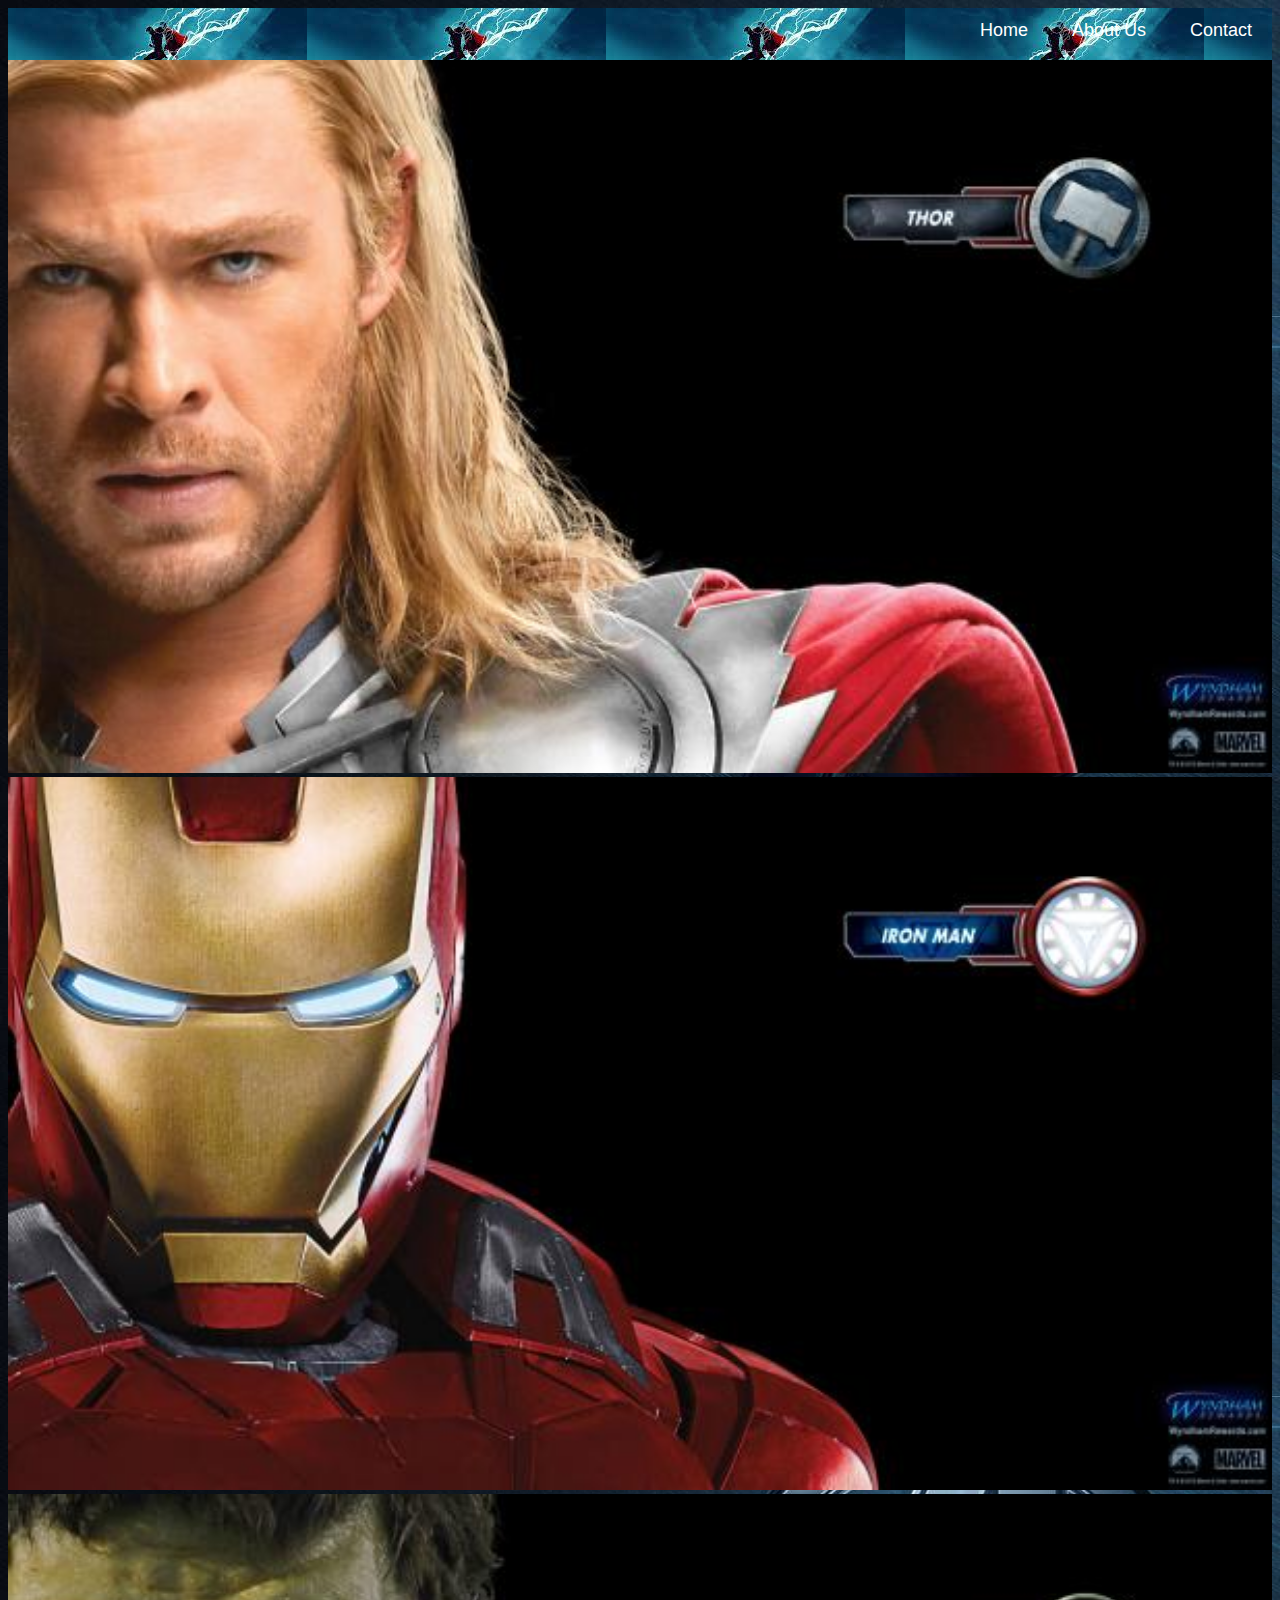
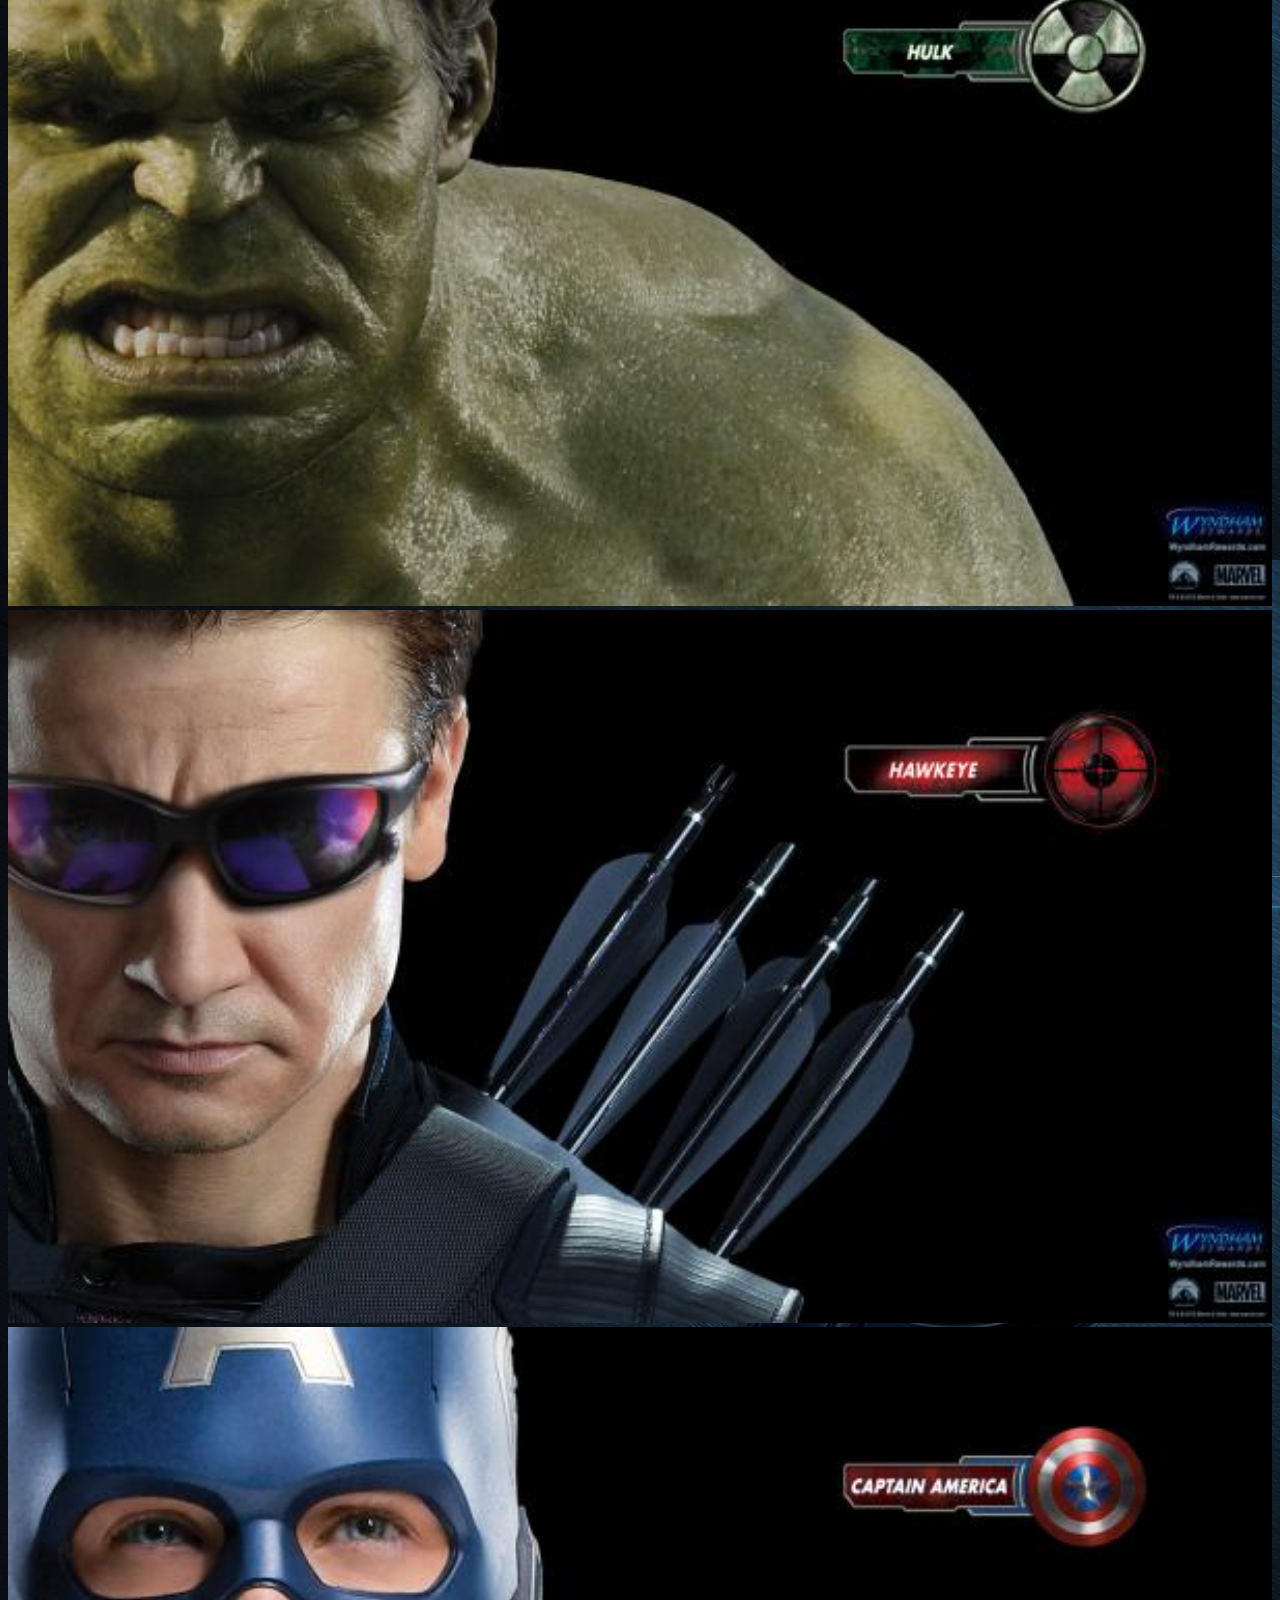
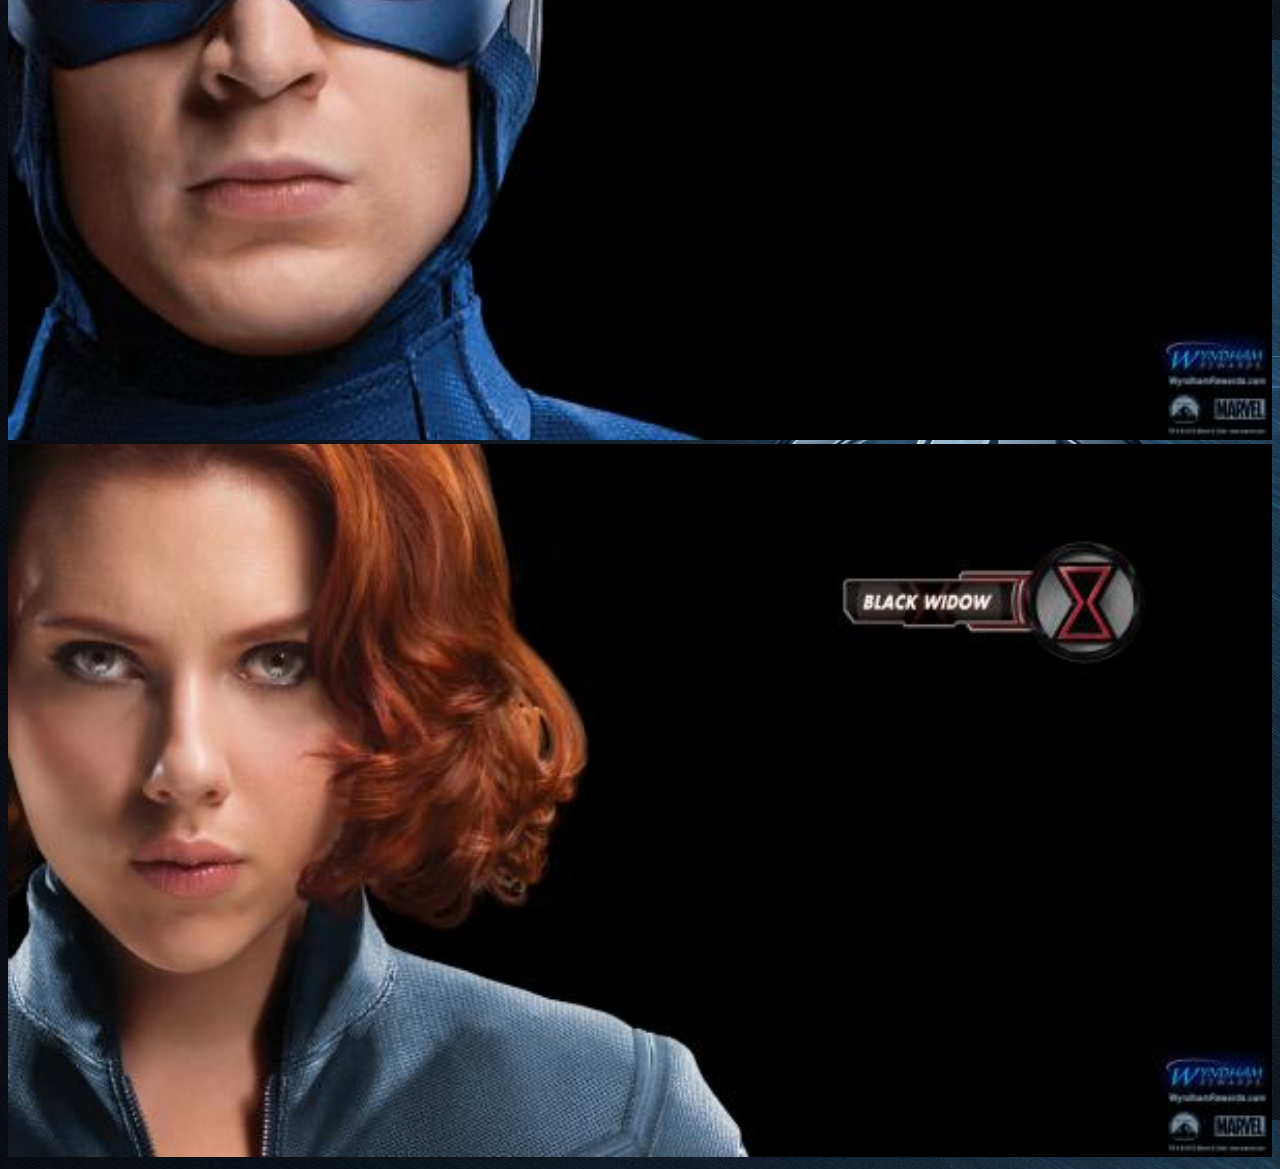
<file: Index.html>
<!DOCTYPE html>
<html>
      <head>
            <link rel="stylesheet" href="style.css">
      </head>
      <body>
          <div id="menu">
            <a href="Index.html">Home</a>
            <a href="about.html">About Us</a>
            <a href="contact.html">Contact</a>
          </div>
           <div class="gallery">
                <a href="avenger-1.html"><img src="images/avengers_01.jpg"/></a>
                <a href="avenger-2.html"><img src="images/avengers_02.jpg"/></a>
                <a href="avenger-3.html"><img src="images/avengers_03.jpg"/></a>
                <a href="avenger-4.html"><img src="images/avengers_04.jpg"/></a>
                <a href="avenger-5.html"><img src="images/avengers_05.jpg"/></a>
                <a href="avenger-6.html"><img src="images/avengers_06.jpg"/></a>
           </div>
      </body>
</html>
</file>
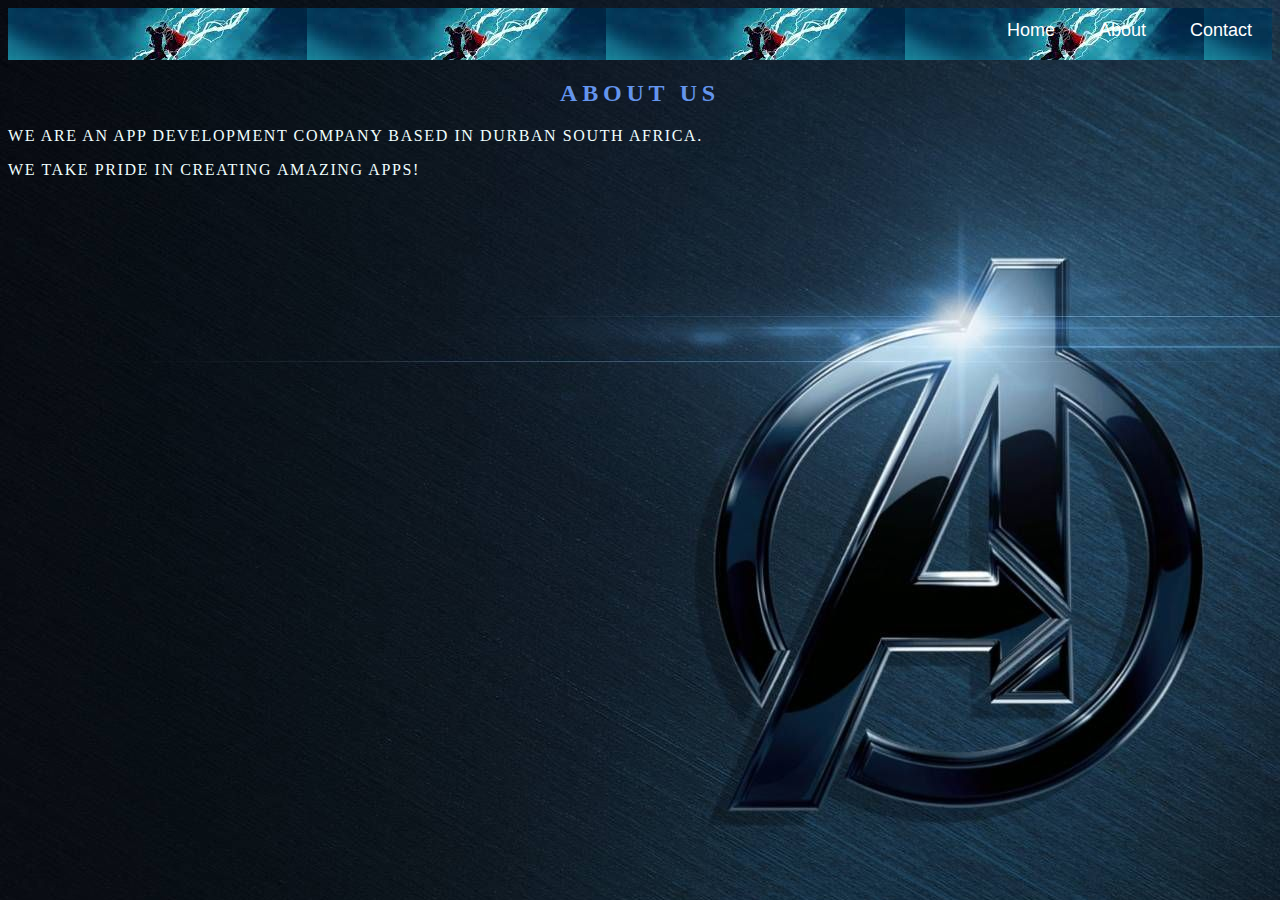
<file: about.html>
<!DOCTYPE html>
<html>
    <head>
        <link rel="stylesheet" href="style.css">
    </head>
    <body>
        <div id="menu">
            <a href="index.html">Home</a>
            <a href="about.html">About</a>
            <a href="contact.html">Contact</a>
        </div>
        <h2>About us</h2>
        <p>We are an App Development Company based in Durban South Africa.</p>
        <p>We take pride in creating amazing apps!</p> 
    </body>
</html>
</file>
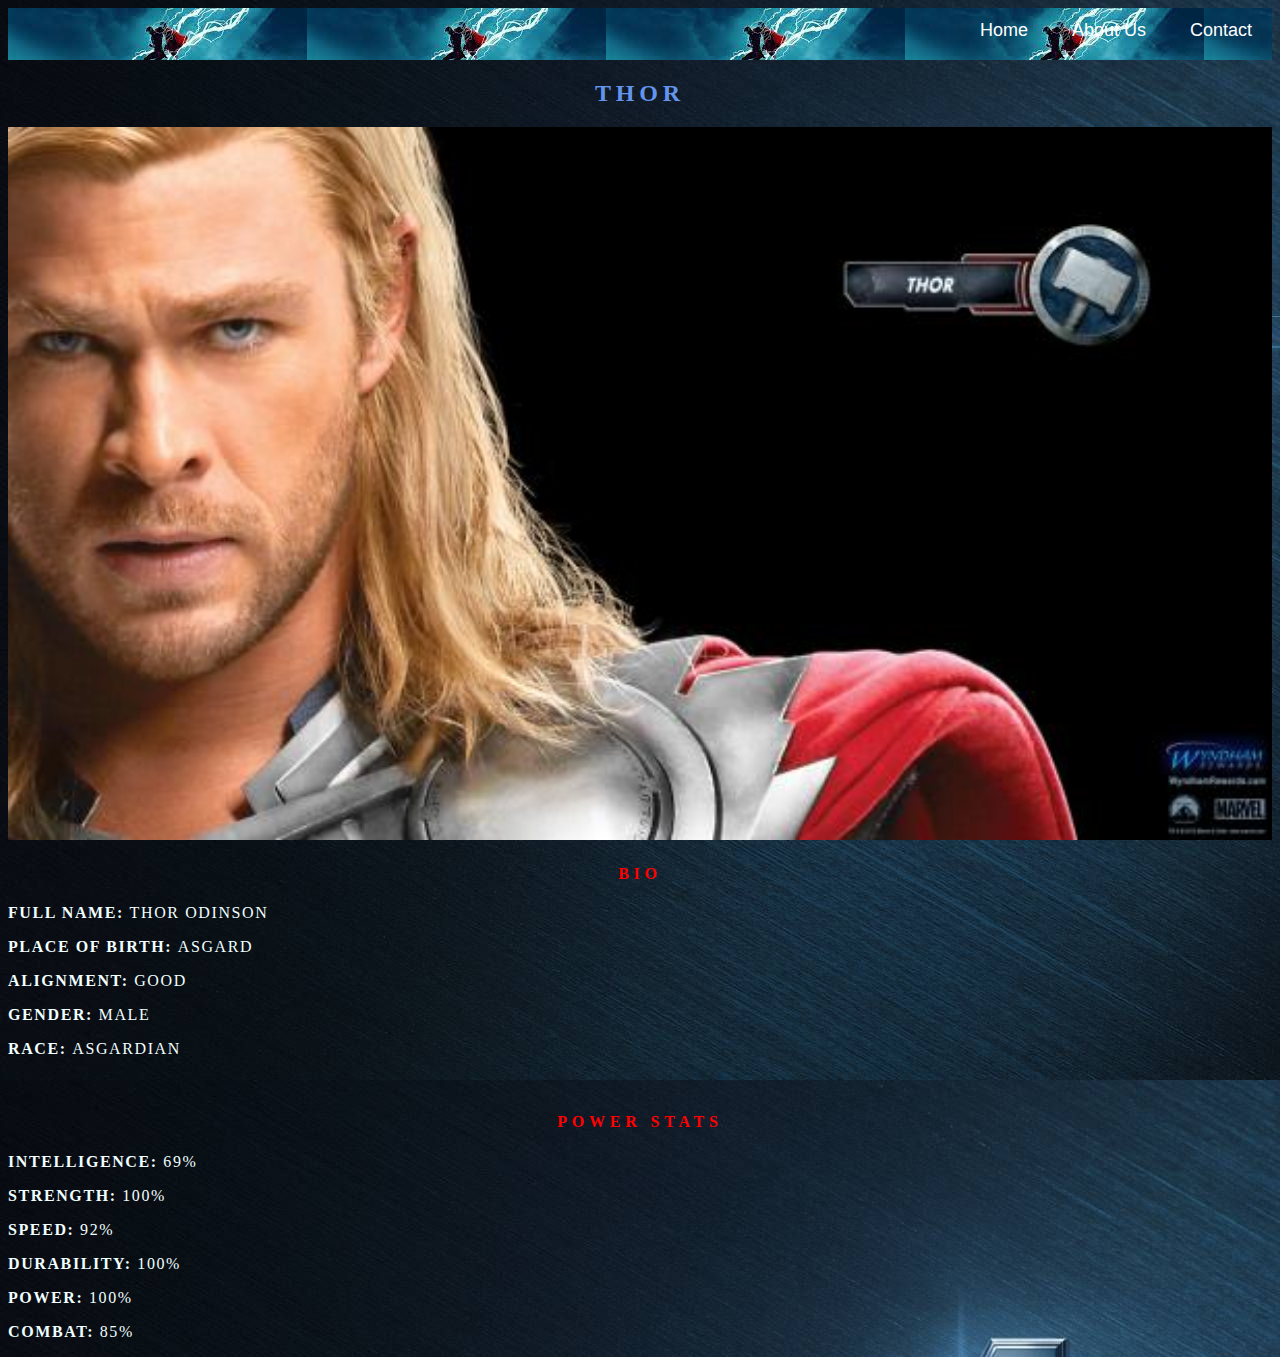
<file: Avenger-1.html>
<!DOCTYPE html>
<html>
     <head>
          <link rel="stylesheet" href="style.css">
     </head>

     <body>
          <div id="menu">
            <a href="Index.html">Home</a>
            <a href="about.html">About Us</a>
            <a href="contact.html">Contact</a>
          </div>
          <h2>Thor</h2>
          <div class="gallery">
               <img src="images/avengers_01.jpg">
          </div>
             <h4>Bio</h4>
               <p><b>Full Name: </b> Thor Odinson</p>
               <p><b>Place Of Birth: </b> Asgard</p>
               <p><b>Alignment: </b> Good</p>
               <p><b>Gender: </b> Male</p>
               <p><b>Race: </b> Asgardian</p>
              <br/>

              <h4>Power Stats</h4>
              <p><b>Intelligence: </b> 69%</p>
              <p><b>Strength: </b> 100%</p>
              <p><b>Speed: </b> 92%</p>
              <p><b>Durability: </b> 100%</p>
              <p><b>Power: </b> 100%</p>
              <p><b>Combat: </b> 85%</p> 
     </body>
</html>
</file>
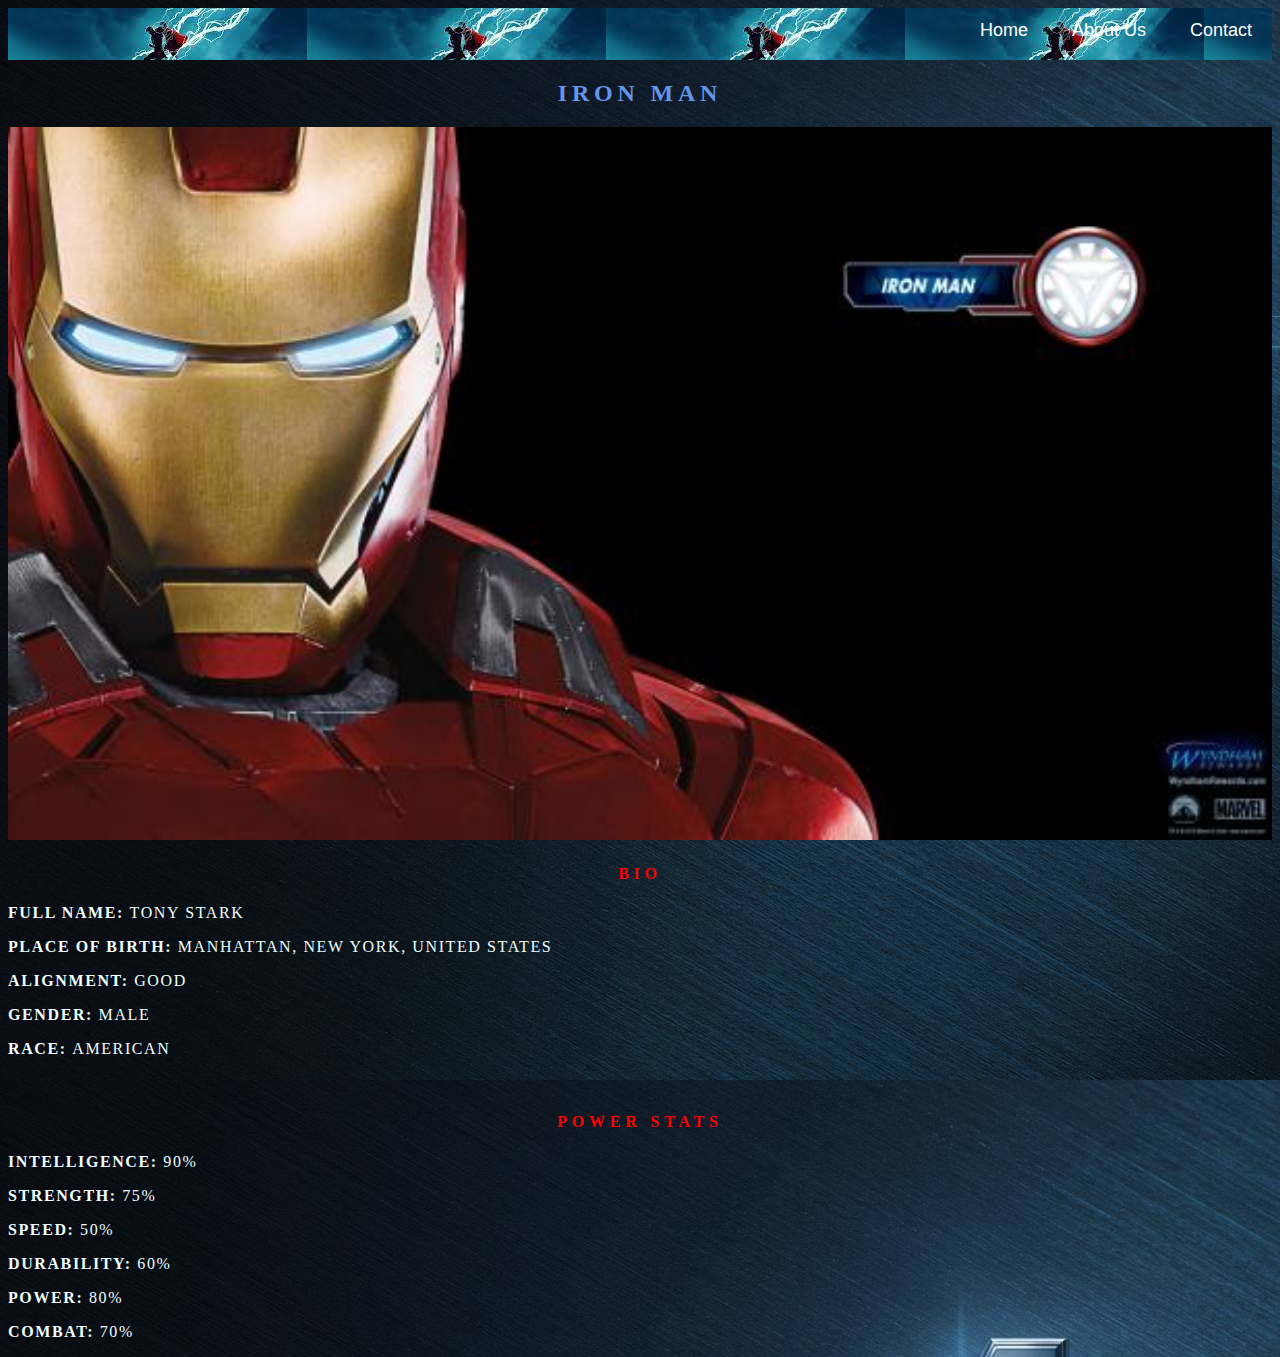
<file: Avenger-2.html>
<!DOCTYPE html>
<html>
     <head>
          <link rel="stylesheet" href="style.css">
     </head>

     <body>
          <div id="menu">
            <a href="Index.html">Home</a>
            <a href="about.html">About Us</a>
            <a href="contact.html">Contact</a>
          </div>
          <h2>Iron Man</h2>
          <div class="gallery">
               <img src="images/avengers_02.jpg">
          </div>
             <h4>Bio</h4>
               <p><b>Full Name: </b> Tony Stark </p>
               <p><b>Place Of Birth: </b>Manhattan, New York, United States</p>
               <p><b>Alignment: </b> Good</p>
               <p><b>Gender: </b> Male</p>
               <p><b>Race: </b> American</p>
              <br/>

              <h4>Power Stats</h4>
              <p><b>Intelligence: </b> 90%</p>
              <p><b>Strength: </b> 75%</p>
              <p><b>Speed: </b> 50%</p>
              <p><b>Durability: </b> 60%</p>
              <p><b>Power: </b> 80%</p>
              <p><b>Combat: </b> 70%</p> 
     </body>
</html>
</file>
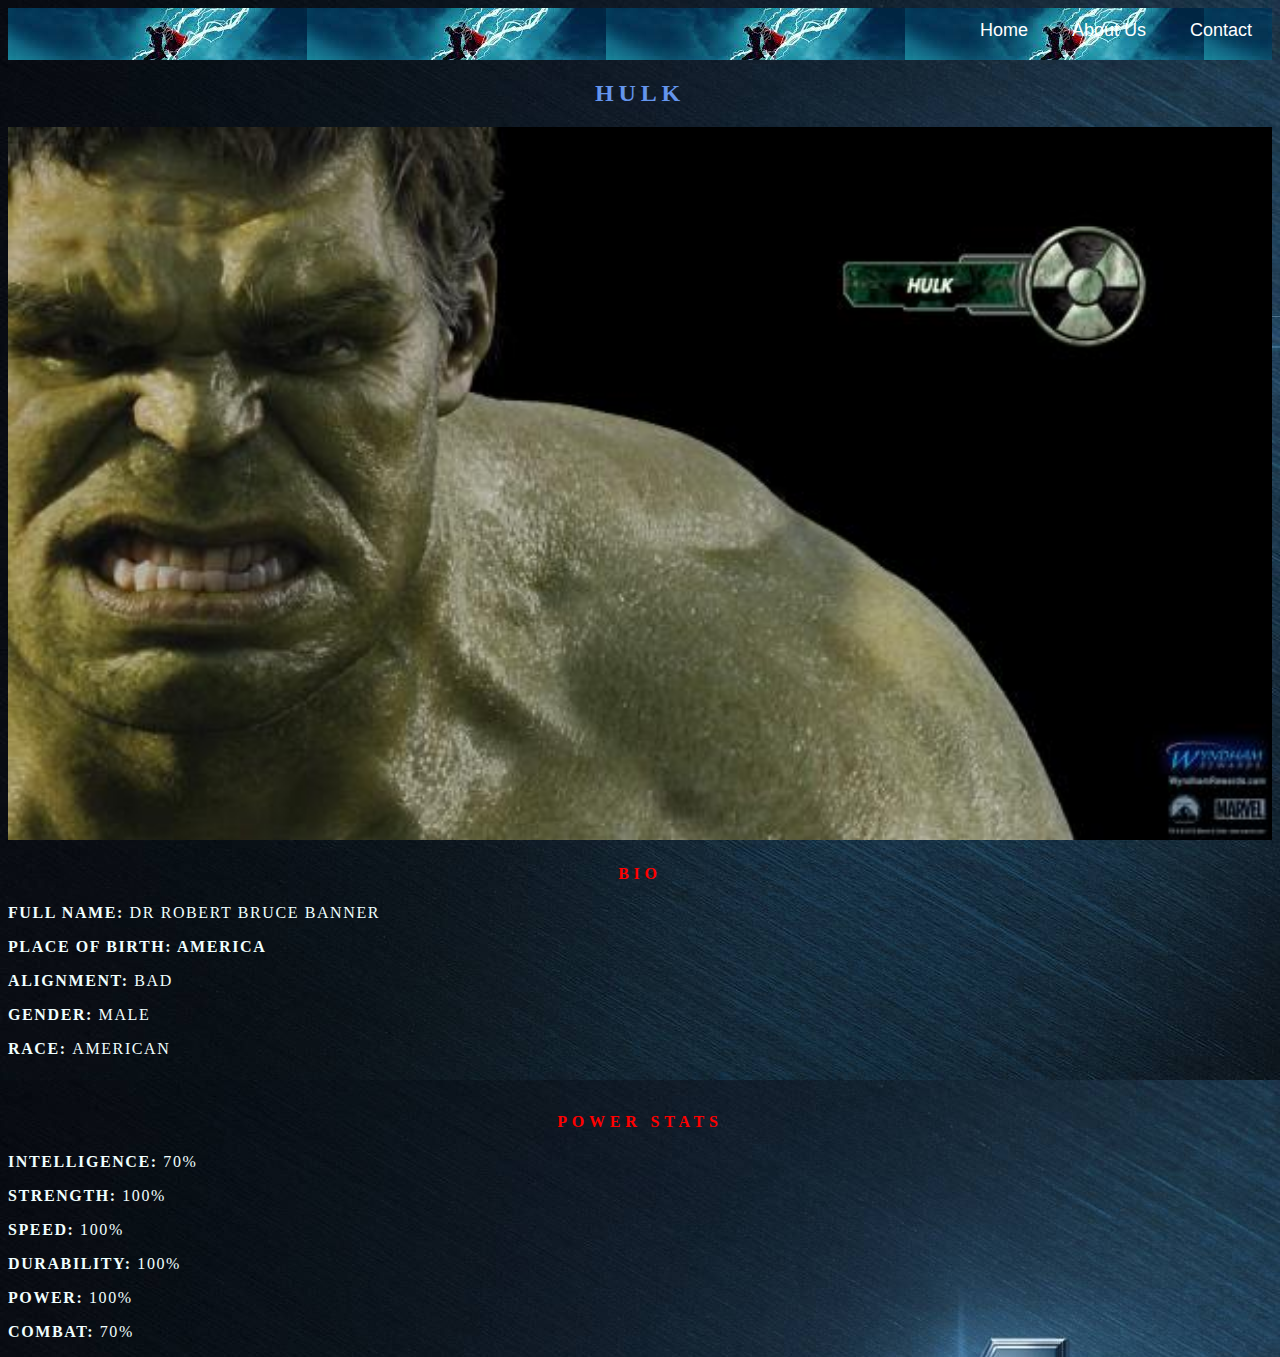
<file: Avenger-3.html>
<!DOCTYPE html>
<html>
     <head>
          <link rel="stylesheet" href="style.css">
     </head>

     <body>
          <div id="menu">
            <a href="Index.html">Home</a>
            <a href="about.html">About Us</a>
            <a href="contact.html">Contact</a>
          </div>
          <h2>Hulk</h2>
          <div class="gallery">
               <img src="images/avengers_03.jpg">
          </div>
             <h4>Bio</h4>
               <p><b>Full Name: </b> DR Robert Bruce Banner</p>
               <p><b>Place Of Birth: America </b> </p>
               <p><b>Alignment: </b> Bad</p>
               <p><b>Gender: </b> Male</p>
               <p><b>Race: </b> American</p>
              <br/>

              <h4>Power Stats</h4>
              <p><b>Intelligence: </b> 70%</p>
              <p><b>Strength: </b> 100%</p>
              <p><b>Speed: </b> 100%</p>
              <p><b>Durability: </b> 100%</p>
              <p><b>Power: </b> 100%</p>
              <p><b>Combat: </b> 70%</p> 
     </body>
</html>
</file>
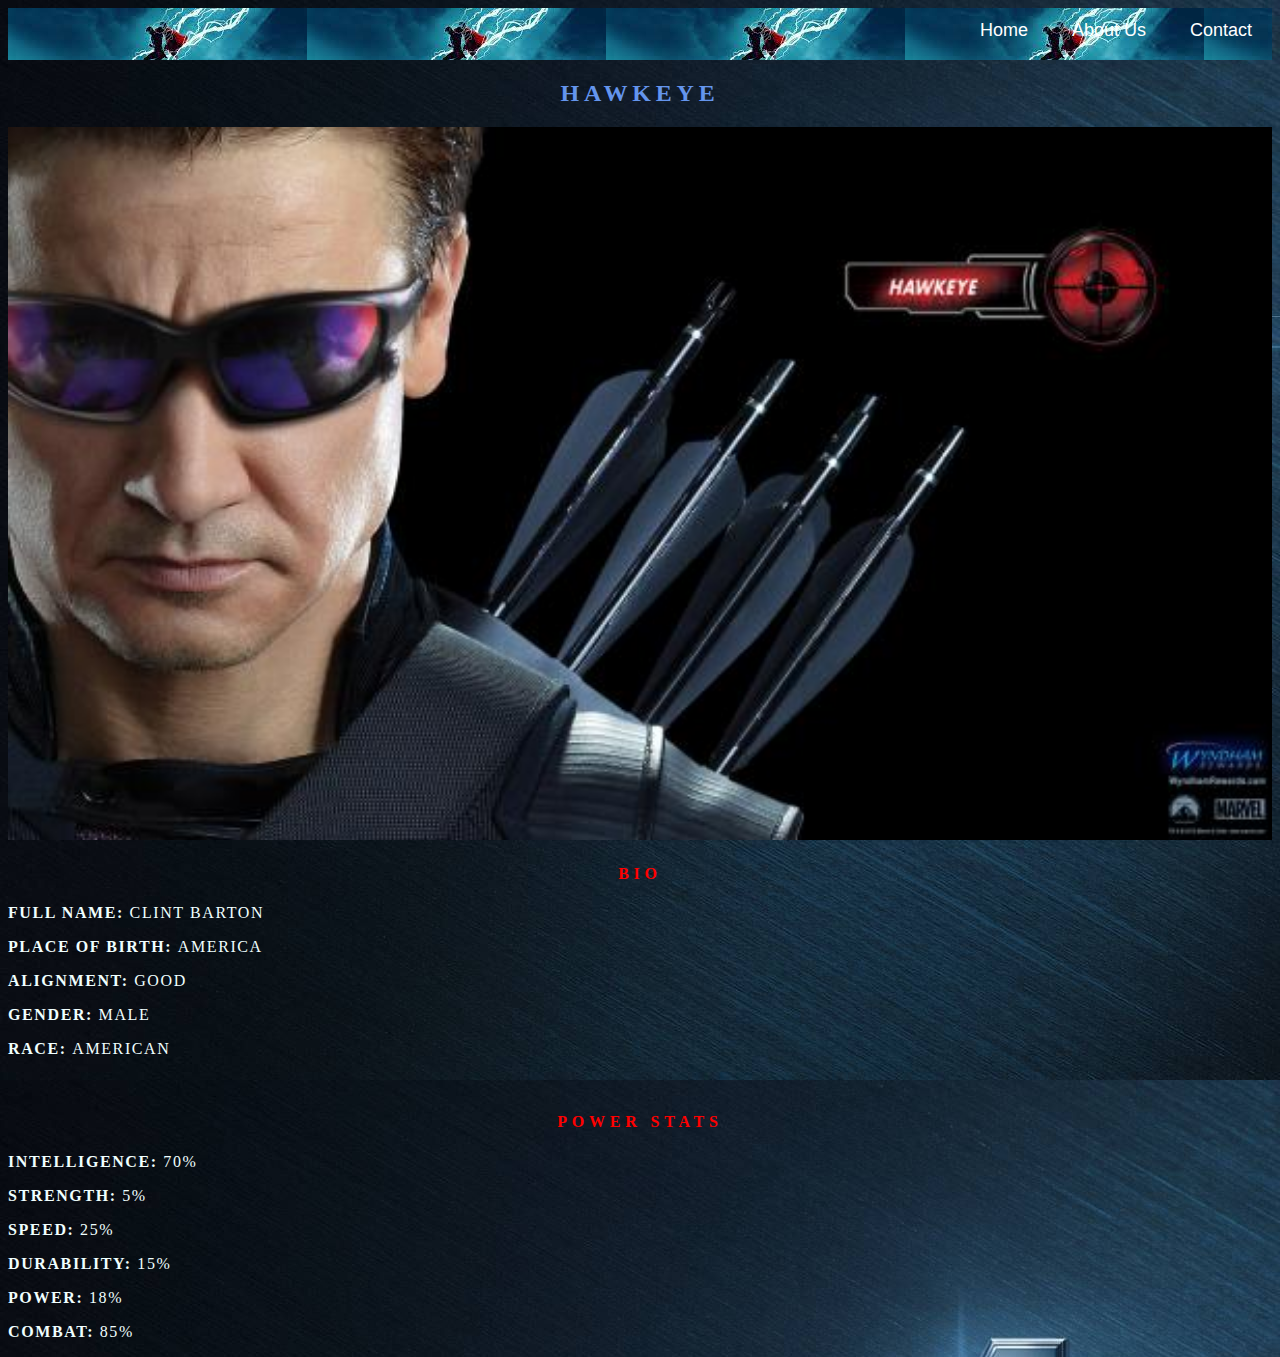
<file: Avenger-4.html>
<!DOCTYPE html>
<html>
     <head>
          <link rel="stylesheet" href="style.css">
     </head>

     <body>
          <div id="menu">
            <a href="Index.html">Home</a>
            <a href="about.html">About Us</a>
            <a href="contact.html">Contact</a>
          </div>
          <h2>Hawkeye</h2>
          <div class="gallery">
               <img src="images/avengers_04.jpg">
          </div>
             <h4>Bio</h4>
               <p><b>Full Name: </b>Clint Barton</p>
               <p><b>Place Of Birth: </b> America</p>
               <p><b>Alignment: </b> Good</p>
               <p><b>Gender: </b> Male</p>
               <p><b>Race: </b>American</p>
              <br/>

              <h4>Power Stats</h4>
              <p><b>Intelligence: </b> 70%</p>
              <p><b>Strength: </b> 5%</p>
              <p><b>Speed: </b> 25%</p>
              <p><b>Durability: </b> 15%</p>
              <p><b>Power: </b> 18%</p>
              <p><b>Combat: </b> 85%</p> 
     </body>
</html>
</file>
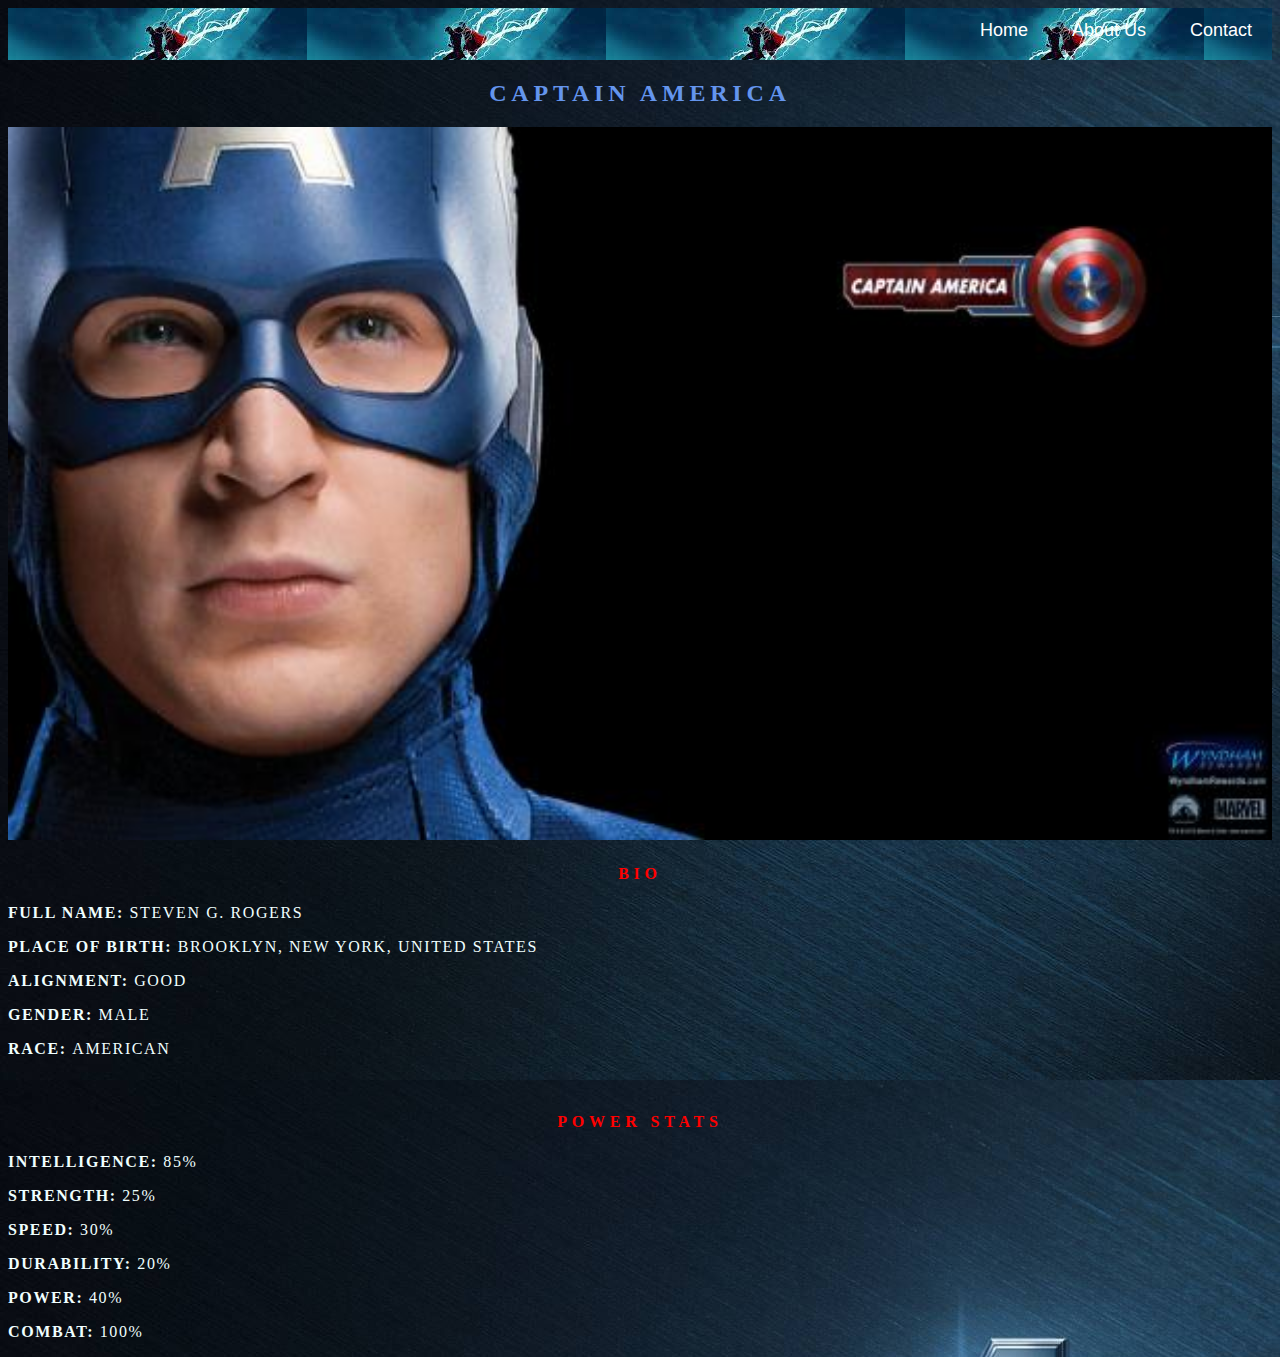
<file: Avenger-5.html>
<!DOCTYPE html>
<html>
     <head>
          <link rel="stylesheet" href="style.css">
     </head>

     <body>
          <div id="menu">
            <a href="Index.html">Home</a>
            <a href="about.html">About Us</a>
            <a href="contact.html">Contact</a>
          </div>
          <h2>Captain America</h2>
          <div class="gallery">
               <img src="images/avengers_05.jpg">
          </div>
             <h4>Bio</h4>
               <p><b>Full Name: </b>Steven G. Rogers</p>
               <p><b>Place Of Birth: </b>Brooklyn, New York, United States</p>
               <p><b>Alignment: </b> Good</p>
               <p><b>Gender: </b> Male</p>
               <p><b>Race: </b>	American</p>
              <br/>

              <h4>Power Stats</h4>
              <p><b>Intelligence: </b> 85%</p>
              <p><b>Strength: </b> 25%</p>
              <p><b>Speed: </b> 30%</p>
              <p><b>Durability: </b> 20%</p>
              <p><b>Power: </b> 40%</p>
              <p><b>Combat: </b> 100%</p> 
     </body>
</html>
</file>
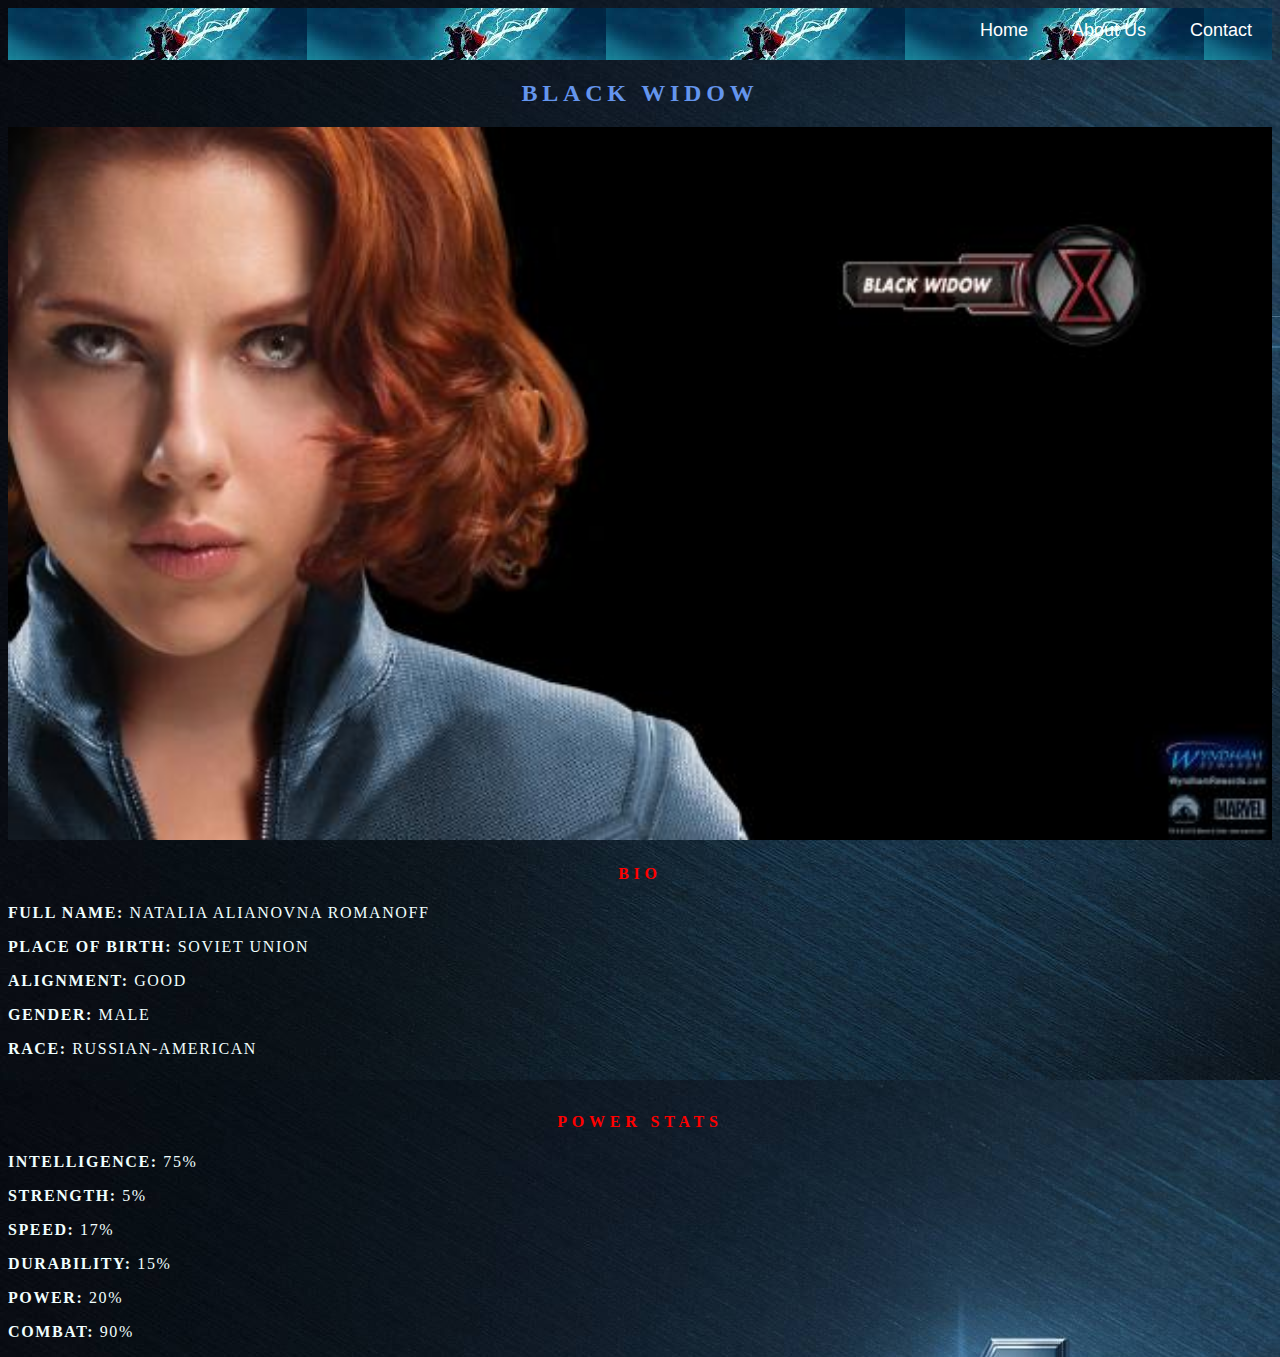
<file: Avenger-6.html>
<!DOCTYPE html>
<html>
     <head>
          <link rel="stylesheet" href="style.css">
     </head>

     <body>
          <div id="menu">
            <a href="Index.html">Home</a>
            <a href="about.html">About Us</a>
            <a href="contact.html">Contact</a>
          </div>
          <h2>Black widow</h2>
          <div class="gallery">
               <img src="images/avengers_06.jpg">
          </div>
             <h4>Bio</h4>
               <p><b>Full Name: </b>Natalia Alianovna Romanoff</p>
               <p><b>Place Of Birth: </b> Soviet Union</p>
               <p><b>Alignment: </b> Good</p>
               <p><b>Gender: </b> Male</p>
               <p><b>Race: </b>	Russian-American</p>
              <br/>

              <h4>Power Stats</h4>
              <p><b>Intelligence: </b> 75%</p>
              <p><b>Strength: </b> 5%</p>
              <p><b>Speed: </b> 17%</p>
              <p><b>Durability: </b> 15%</p>
              <p><b>Power: </b> 20%</p>
              <p><b>Combat: </b> 90%</p> 
         


     </body>
</html>
</file>
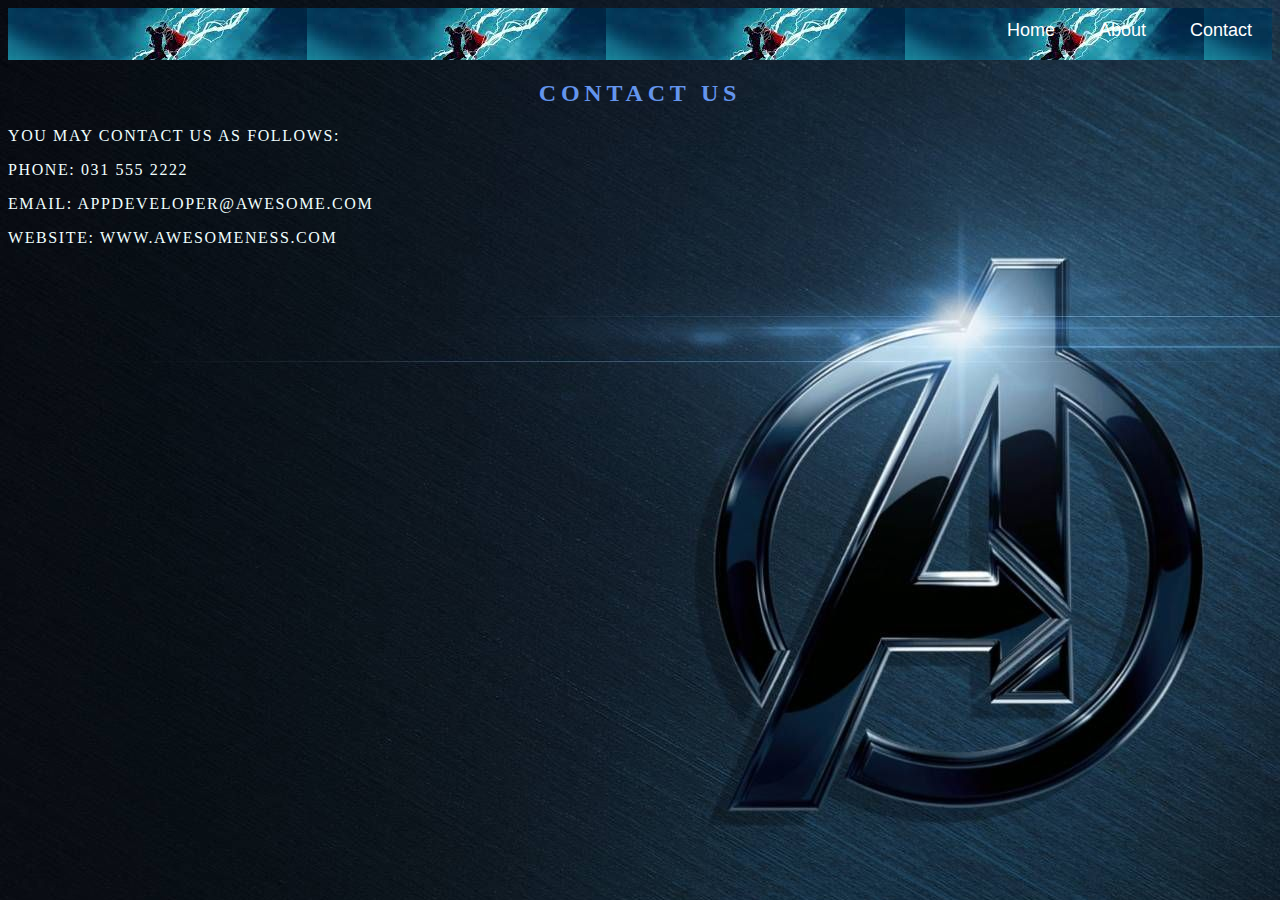
<file: contact.html>
<!DOCTYPE html>
<html>
    <head>
        <link rel="stylesheet" href="style.css">
    </head>
    <body>
        <div id="menu">
            <a href="index.html">Home</a>
            <a href="about.html">About</a>
            <a href="contact.html">Contact</a>
        </div>
        <h2>Contact us</h2>
        <p>You may contact us as follows:</p>
        <p>Phone: 031 555 2222</p>
        <p>Email: appdeveloper@awesome.com</p>
        <p>Website: www.awesomeness.com</p>
    </body>
</html>
</file>
<file: style.css>
.gallery img
{
    width: 100%;
}
#menu
{
    width:100%;
    height:40px;
    background-image: url(images/thor.jpg);
    padding-top: 12px;
    text-align: right;
}

#menu a{
      color:#ffffff;
      font-family: Helvetica, sans-serif;
      font-size: 18px;
      text-decoration:none;
      font-weight: 800px;
      
      padding-left: 20px;
      padding-right: 20px;
}

#menu a:hover{
       color: #5077bd;
}

p
{
    color: azure;
}

body
{
    background-image: url(images/backgound.jpg)
}
h2
{
    text-transform: uppercase;
    letter-spacing: 0.2em;
    color: cornflowerblue;
    text-align: center;
}
h4
{
    text-transform: uppercase;
    letter-spacing: 0.3em;
    color: red;
    text-align: center;
}

p
{
    letter-spacing: 0.1em;
    text-transform: uppercase;
 
}
</file>
